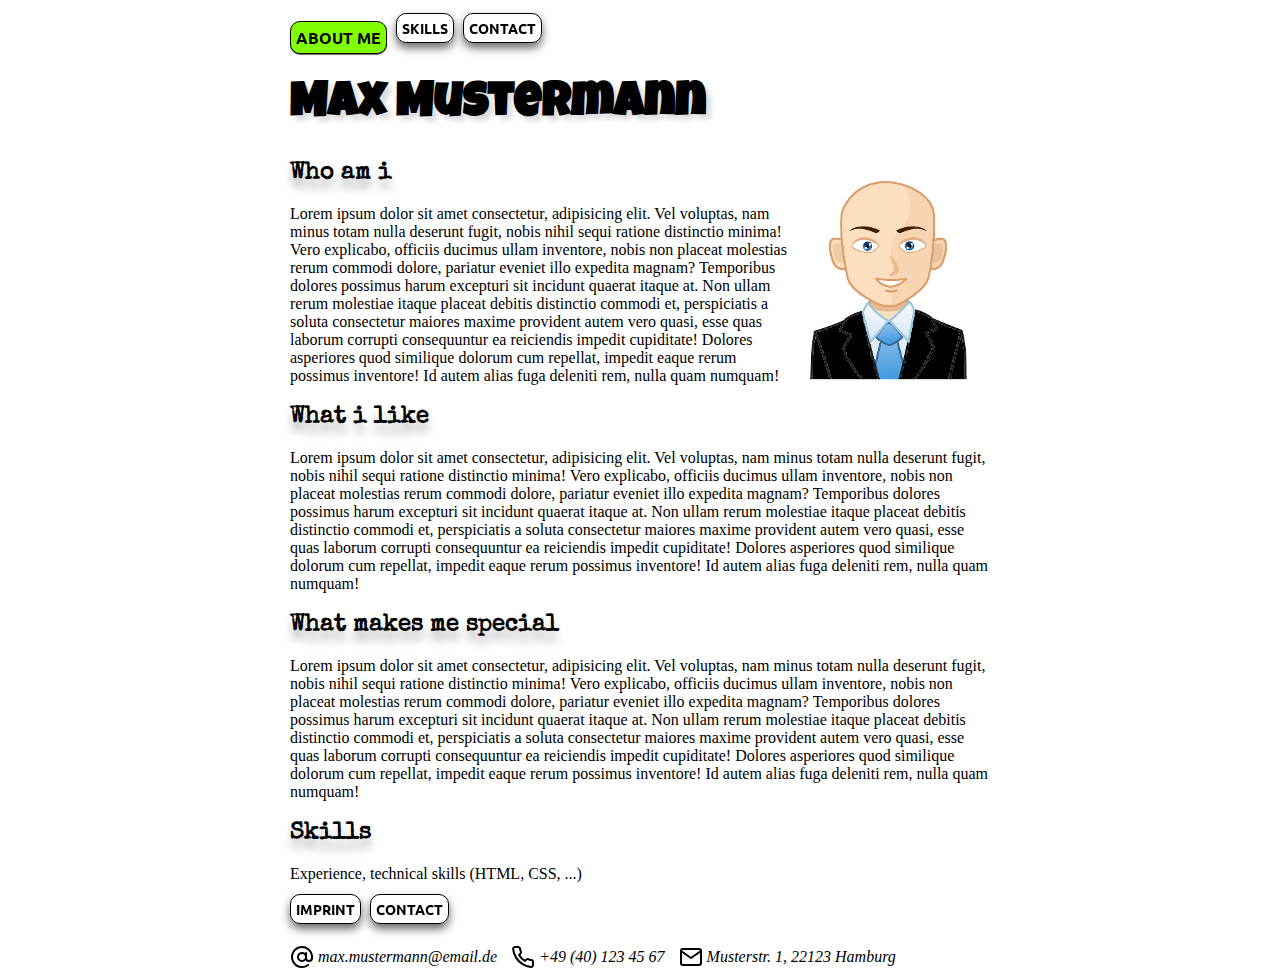
<file: index.html>
<!DOCTYPE html>
<html lang="en">

<head>
    <meta charset="UTF-8">
    <meta name="viewport" content="width=device-width, initial-scale=1.0">
    <meta http-equiv="X-UA-Compatible" content="ie=edge">

    <link href="https://fonts.googleapis.com/css?family=Ubuntu|Gidugu|East+Sea+Dokdo|Luckiest+Guy|Special+Elite" rel="stylesheet">

    <link rel="stylesheet" href="style.css">


    <title>DCI - FinalProject - MP</title>
</head>

<body>
    <div id="page">

        <header>
            <nav>
                <ul>
                    <li class="active"><a href="index.html">About me</a></li>
                    <li><a href="about.html">Skills</a></li>
                    <li><a href="contact.html">Contact</a></li>
                </ul>
            </nav>
        </header>

        <main>
            <h1><b>M</b><b>a</b><b>x</b> <b>Mustermann</b></h1>

            <div id="photo">
                <img src="img/j_barnes.png" alt="portrait" id="portrait">
            </div>
            
            <h2>Who am i</h2>

            <p>Lorem ipsum dolor sit amet consectetur, adipisicing elit. Vel voluptas, nam minus totam nulla deserunt
                fugit, nobis nihil sequi ratione distinctio minima! Vero explicabo, officiis ducimus ullam inventore,
                nobis non placeat molestias rerum commodi dolore, pariatur eveniet illo expedita magnam? Temporibus
                dolores possimus harum excepturi sit incidunt quaerat itaque at. Non ullam rerum molestiae itaque
                placeat debitis distinctio commodi et, perspiciatis a soluta consectetur maiores maxime provident autem
                vero quasi, esse quas laborum corrupti consequuntur ea reiciendis impedit cupiditate! Dolores
                asperiores quod similique dolorum cum repellat, impedit eaque rerum possimus inventore! Id autem alias
                fuga deleniti rem, nulla quam numquam!</p>

            <h2>What i like</h2>

            <p>Lorem ipsum dolor sit amet consectetur, adipisicing elit. Vel voluptas, nam minus totam nulla deserunt
                fugit, nobis nihil sequi ratione distinctio minima! Vero explicabo, officiis ducimus ullam inventore,
                nobis non placeat molestias rerum commodi dolore, pariatur eveniet illo expedita magnam? Temporibus
                dolores possimus harum excepturi sit incidunt quaerat itaque at. Non ullam rerum molestiae itaque
                placeat debitis distinctio commodi et, perspiciatis a soluta consectetur maiores maxime provident autem
                vero quasi, esse quas laborum corrupti consequuntur ea reiciendis impedit cupiditate! Dolores
                asperiores quod similique dolorum cum repellat, impedit eaque rerum possimus inventore! Id autem alias
                fuga deleniti rem, nulla quam numquam!</p>

            <h2>What makes me special</h2>

            <p>Lorem ipsum dolor sit amet consectetur, adipisicing elit. Vel voluptas, nam minus totam nulla deserunt
                fugit, nobis nihil sequi ratione distinctio minima! Vero explicabo, officiis ducimus ullam inventore,
                nobis non placeat molestias rerum commodi dolore, pariatur eveniet illo expedita magnam? Temporibus
                dolores possimus harum excepturi sit incidunt quaerat itaque at. Non ullam rerum molestiae itaque
                placeat debitis distinctio commodi et, perspiciatis a soluta consectetur maiores maxime provident autem
                vero quasi, esse quas laborum corrupti consequuntur ea reiciendis impedit cupiditate! Dolores
                asperiores quod similique dolorum cum repellat, impedit eaque rerum possimus inventore! Id autem alias
                fuga deleniti rem, nulla quam numquam!</p>

            <h2>Skills</h2>

            Experience,
            technical skills (HTML, CSS, ...)

        </main>

        <footer>
            <nav>
                <ul>
                    <li><a href="imprint.html">Imprint</a></li>
                    <li><a href="contact.html">Contact</a></li>
                </ul>

                <address>
                    <img src="img/at-sign.svg" alt="email address"> <span class="email">max.mustermann@email.de</span>
                    <img src="img/phone.svg" alt="phone number"> <span class="phone">+49 (40) 123 45 67</span>
                    <img src="img/mail.svg" alt="address"> <span class="mail">Musterstr. 1, 22123 Hamburg</span>
                </address>

            </nav>
        </footer>
    </div>
    <script src="script.js"></script>
</body>

</html>
</file>
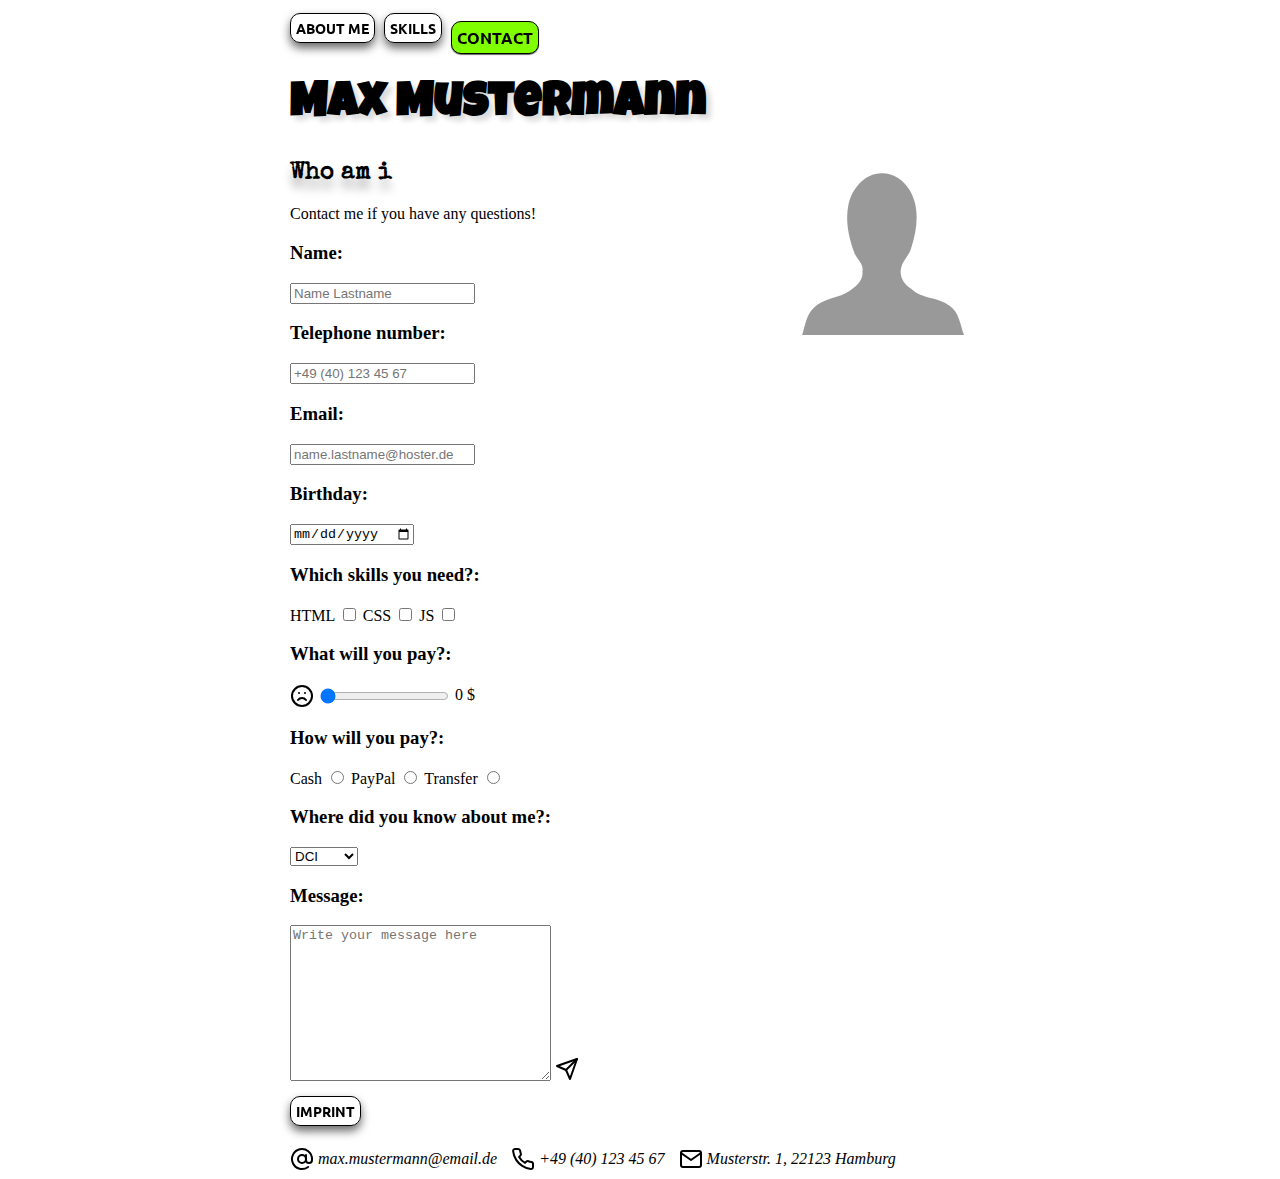
<file: contact.html>
<!DOCTYPE html>
<html lang="en">

<head>
    <meta charset="UTF-8">
    <meta name="viewport" content="width=device-width, initial-scale=1.0">
    <meta http-equiv="X-UA-Compatible" content="ie=edge">

    <link href="https://fonts.googleapis.com/css?family=Ubuntu|Gidugu|East+Sea+Dokdo|Luckiest+Guy|Special+Elite" rel="stylesheet">

    <link rel="stylesheet" href="style.css">


    <title>Contact - DCI FinalProject - MP</title>
</head>

<body>
    <div id="page">

        <header>
            <nav>
                <ul>
                    <li><a href="index.html">About me</a></li>
                    <li><a href="skills.html">Skills</a></li>
                    <li class="active"><a href="contact.html">Contact</a></li>
                </ul>
            </nav>
        </header>

        <main>
            <h1><b>M</b><b>a</b><b>x</b> <b>Mustermann</b></h1>

            <div id="photo">
                <div id="photo2">
                    <img src="img/j_barnes.png" alt="portrait" id="portrait">
                </div>
            </div>

            <h2><span>Who am i</span></h2>
            <p>Contact me if you have any questions!</p>

            <form action="mailto:emailaddress@email.com?subject=finalProjectDCI&body=YourMessage">
                <label for="name">
                    <h3>Name: </h3>
                    <input type="text" id="name" name="name" placeholder="Name Lastname" required="required">
                </label>

                <label for="tel">
                    <h3>Telephone number: </h3>
                    <input type="tel" id="tel" name="tel" placeholder="+49 (40) 123 45 67">
                </label>

                <label for="email">
                    <h3>Email: </h3>
                    <input type="email" id="email" name="email" placeholder="name.lastname@hoster.de" required="required">
                </label>

                <label for="birthday">
                    <h3>Birthday: </h3>
                    <input type="date" id="birthday" name="birthday">
                </label>

                <h3>Which skills you need?: </h3>
                <label for="html">
                    <span>HTML</span>
                    <input type="checkbox" name="html" id="html">
                </label>
                <label for="css">
                    <span>CSS</span>
                    <input type="checkbox" name="css" id="css">
                </label>
                <label for="js">
                    <span>JS</span>
                    <input type="checkbox" name="js" id="js">
                </label>

                <label for="pay">
                    <h3>What will you pay?: </h3>
                    <img id="face" src="img/frown.svg" alt="" style="vertical-align: middle">
                    <input type="range" id="pay" name="pay" min="0" max="1000000" step="1000" style="vertical-align: middle"
                        value="0">
                    <span id="money"></span> $
                </label>

                <script>
                    var slider = document.getElementById("pay");
                    var output = document.getElementById("money");
                    var face = document.getElementById("face");
                    output.innerHTML = slider.value;

                    slider.oninput = function () {
                        output.innerHTML = this.value;
                        if (slider.value < 250000) face.src = 'img/frown.svg';
                        else if (slider.value > 250000 && slider.value < 750000) face.src = 'img/meh.svg';
                        else if (slider.value > 750000) face.src = 'img/smile.svg';
                    }
                </script>


                <h3>How will you pay?: </h3>
                <label for="cash">
                    <span>Cash</span>
                    <input type="radio" name="paymethod" id="cash">
                </label>
                <label for="paypal">
                    <span>PayPal</span>
                    <input type="radio" name="paymethod" id="paypal">
                </label>
                <label for="transfer">
                    <span>Transfer</span>
                    <input type="radio" name="paymethod" id="transfer">
                </label>


                <label for="source">
                    <h3>Where did you know about me?: </h3>
                    <select name="source" id="source">
                        <option value="DCI">DCI</option>
                        <option value="Internet">Internet</option>
                        <option value="Friends">Friends</option>
                        <option value="Other">Other</option>
                    </select>
                </label>

                <label for="message">
                    <h3>Message: </h3>
                    <textarea name="message" id="message" cols="30" rows="10" placeholder="Write your message here"
                        required="required"></textarea>
                </label>

                <input type="image" src="img/send.svg" name="Send">


            </form>

        </main>

        <footer>
            <nav>
                <ul>
                    <li><a href="imprint.html">Imprint</a></li>
                </ul>
            </nav>
            <address>
                <img src="img/at-sign.svg" alt="email address"> <span class="email">max.mustermann@email.de</span>
                <img src="img/phone.svg" alt="phone number"> <span class="phone">+49 (40) 123 45 67</span>
                <img src="img/mail.svg" alt="address"> <span class="mail">Musterstr. 1, 22123 Hamburg</span>
            </address>
        </footer>
    </div>
    <script src="script.js"></script>
</body>

</html>
</file>
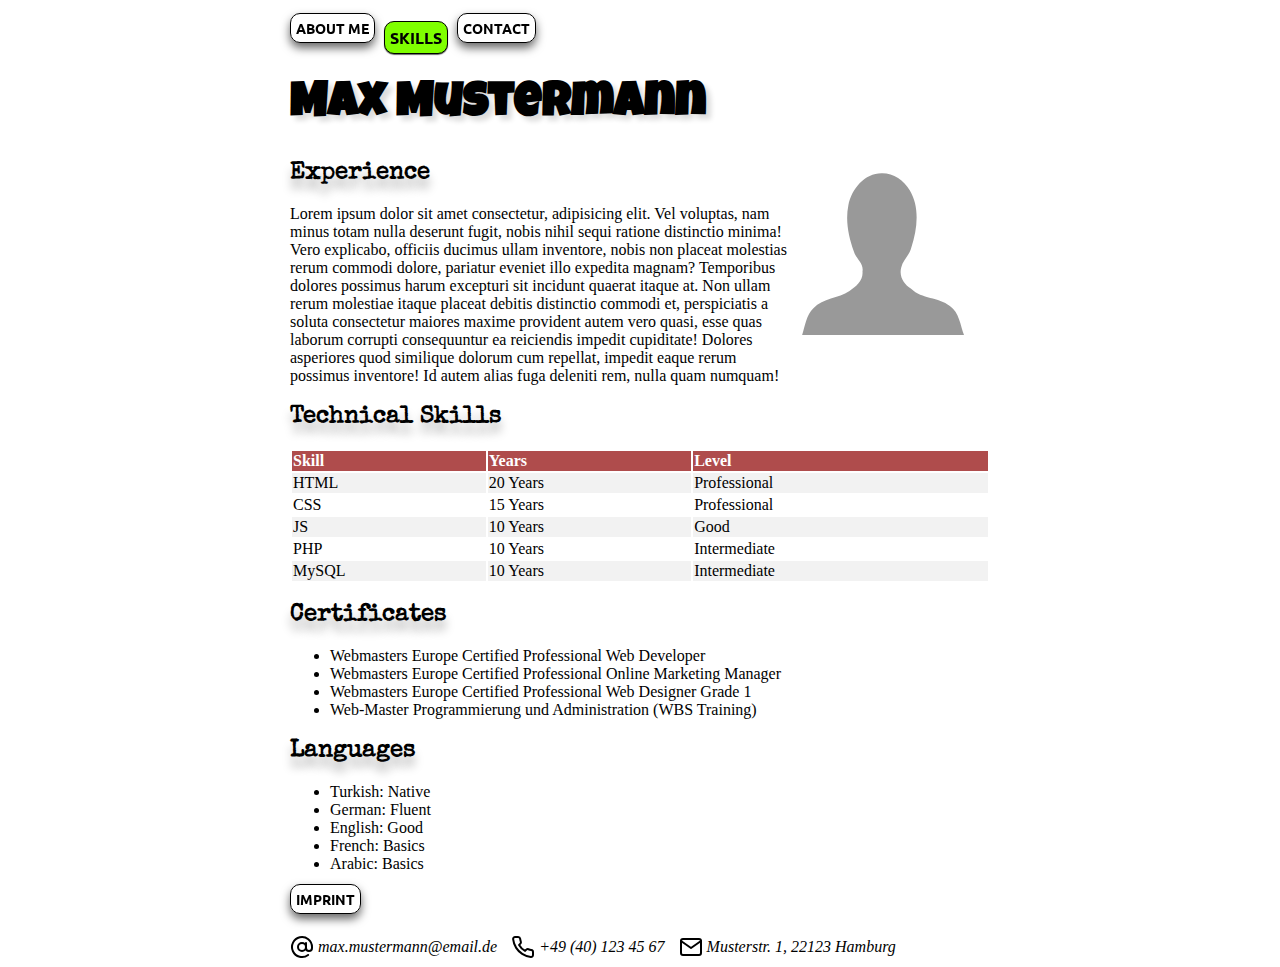
<file: skills.html>
<!DOCTYPE html>
<html lang="en">

<head>
    <meta charset="UTF-8">
    <meta name="viewport" content="width=device-width, initial-scale=1.0">
    <meta http-equiv="X-UA-Compatible" content="ie=edge">

    <link href="https://fonts.googleapis.com/css?family=Ubuntu|Gidugu|East+Sea+Dokdo|Luckiest+Guy|Special+Elite" rel="stylesheet">

    <link rel="stylesheet" href="style.css">


    <title>Skills - DCI FinalProject - MP</title>
</head>

<body>
    <div id="page">

        <header>
            <nav>
                <ul>
                    <li><a href="index.html">About me</a></li>
                    <li class="active"><a href="skills.html">Skills</a></li>
                    <li><a href="contact.html">Contact</a></li>
                </ul>
            </nav>
        </header>

        <main>
            <h1><b>M</b><b>a</b><b>x</b> <b>Mustermann</b></h1>

            <div id="photo">
                <div id="photo2">
                    <img src="img/j_barnes.png" alt="portrait" id="portrait">
                </div>
            </div>

            <h2>Experience</h2>

            <p>Lorem ipsum dolor sit amet consectetur, adipisicing elit. Vel voluptas, nam minus totam nulla deserunt
                fugit, nobis nihil sequi ratione distinctio minima! Vero explicabo, officiis ducimus ullam inventore,
                nobis non placeat molestias rerum commodi dolore, pariatur eveniet illo expedita magnam? Temporibus
                dolores possimus harum excepturi sit incidunt quaerat itaque at. Non ullam rerum molestiae itaque
                placeat debitis distinctio commodi et, perspiciatis a soluta consectetur maiores maxime provident autem
                vero quasi, esse quas laborum corrupti consequuntur ea reiciendis impedit cupiditate! Dolores
                asperiores quod similique dolorum cum repellat, impedit eaque rerum possimus inventore! Id autem alias
                fuga deleniti rem, nulla quam numquam!</p>

            <h2>Technical Skills</h2>

            <table>
                <tr>
                    <th>Skill</th>
                    <th>Years</th>
                    <th>Level</th>
                </tr>
                <tr>
                    <td class="col1">HTML</td>
                    <td class="col2">20 Years</td>
                    <td>Professional</td>
                </tr>
                <tr>
                    <td>CSS</td>
                    <td>15 Years</td>
                    <td>Professional</td>
                </tr>
                <tr>
                    <td>JS</td>
                    <td>10 Years</td>
                    <td>Good</td>
                </tr>
                <tr>
                    <td>PHP</td>
                    <td>10 Years</td>
                    <td>Intermediate</td>
                </tr>
                <tr>
                    <td>MySQL</td>
                    <td>10 Years</td>
                    <td>Intermediate</td>
                </tr>
            </table>

            <h2>Certificates</h2>

            <ul>
                <li>Webmasters Europe Certified Professional Web Developer</li>
                <li>Webmasters Europe Certified Professional Online Marketing Manager</li>
                <li>Webmasters Europe Certified Professional Web Designer Grade 1</li>
                <li>Web-Master Programmierung und Administration (WBS Training)</li>
            </ul>

            <h2>Languages</h2>

            <ul>
                <li>Turkish: Native</li>
                <li>German: Fluent</li>
                <li>English: Good</li>
                <li>French: Basics</li>
                <li>Arabic: Basics</li>

            </ul>




        </main>

        <footer>
            <nav>
                <ul>
                    <li><a href="imprint.html">Imprint</a></li>
                </ul>
            </nav>
            <address>
                <img src="img/at-sign.svg" alt="email address"> <span class="email">max.mustermann@email.de</span>
                <img src="img/phone.svg" alt="phone number"> <span class="phone">+49 (40) 123 45 67</span>
                <img src="img/mail.svg" alt="address"> <span class="mail">Musterstr. 1, 22123 Hamburg</span>
            </address>
        </footer>
    </div>
    <script src="script.js"></script>
</body>

</html>
</file>
<file: style.css>
body {
    
}

h1 {
    font-family: 'Luckiest Guy', cursive;
    font-size: 3em;  
    text-shadow: 5px 5px 5px #ddd;   
}

h1 b {
    transition: 1s;
}

h1 b:hover {
    transition: .5s;
    font-size: 120%;
}
h1 b:hover:nth-child(1) {
    color: red;
}
h1 b:hover:nth-child(2) {
    color: lime;
}
h1 b:hover:nth-child(3) {
    color: blue;
}
h1 b:hover:last-child {
    color: crimson;
}

h2 {
    font-family: 'Special Elite', cursive;
    text-shadow: 0 10px 10px #bbb;
}
h2 {
    transition: 1s;
}
h2:hover {
    transition: .5s;
    transform: rotateX(180deg);
    /* transform: rotate3d(1, 1, 1, 180deg); */
    text-shadow: 0 -10px 10px blue; 
}

#page {
    max-width: 700px;
    margin: 0 auto;
}

p {
    
}

#photo {
    float: right;
}

#photo, #photo2 {
    min-width: 100px;
    max-width: 300px;
    background-image: url(img/j_barnes.png);
    background-size: cover;
}
#photo2 {
    background-image: url(img/No_portrait_blanko.svg);
    background-color: #fff;
    transition: 2s;
}

#photo2:hover {
    cursor: zoom-in;
    opacity: 0;
    transition: 1s;
}

#photo img {
    display: block;
    width: 100%;
    opacity: 0;
}

nav a {
    display: inline-block;
    font-family: 'Ubuntu', sans-serif;
    font-size: 90%;
    text-transform: uppercase;
    text-decoration: none;
    border: 1px solid black;
    border-radius: 10px;
    box-shadow: 0 5px 10px dimgray;
    padding: 5px;
    transition: 2s;
    position: relative;
    top: -5px;
    color: black;
}

nav a:hover {
    font-size: 100%;
    background-color: yellow;
    transition: .5s;
    top: 0px;
    box-shadow: 0 5px 10px #9acd32;
    /* transform: rotate3d(1, 1, 1, 360deg); */
}

nav a:active {
    font-size: 100%;
    background-color: orange;
    transition: .5s;
    top: 5px;
    box-shadow: 0 0px 0px orangered;
}

nav a:visited {
    
}

nav ul li.active a {
    font-size: 100%;
    box-shadow: 0px 1px 1px dimgray;
    background-color: chartreuse; 
    top: 5px; 
} 

header nav {
    position: sticky;
    top: 20px;
}

nav ul {
    list-style-type: none;
    padding: 0;
}

nav ul li {
    display: inline-block;
    font-weight: bold;
    margin: 0 5px 0 0;
}

address img, address span{
    vertical-align: middle;
}

address span {
    margin: 0 10px 0 0;
}

table {
    width: 100%;
}

table tr:nth-child(even) {
    background-color: #f2f2f2;
}

table th, table td {
    text-align: left;
}

table th {
    background-color: #af4c4c;
    color: white;
  }
</file>
